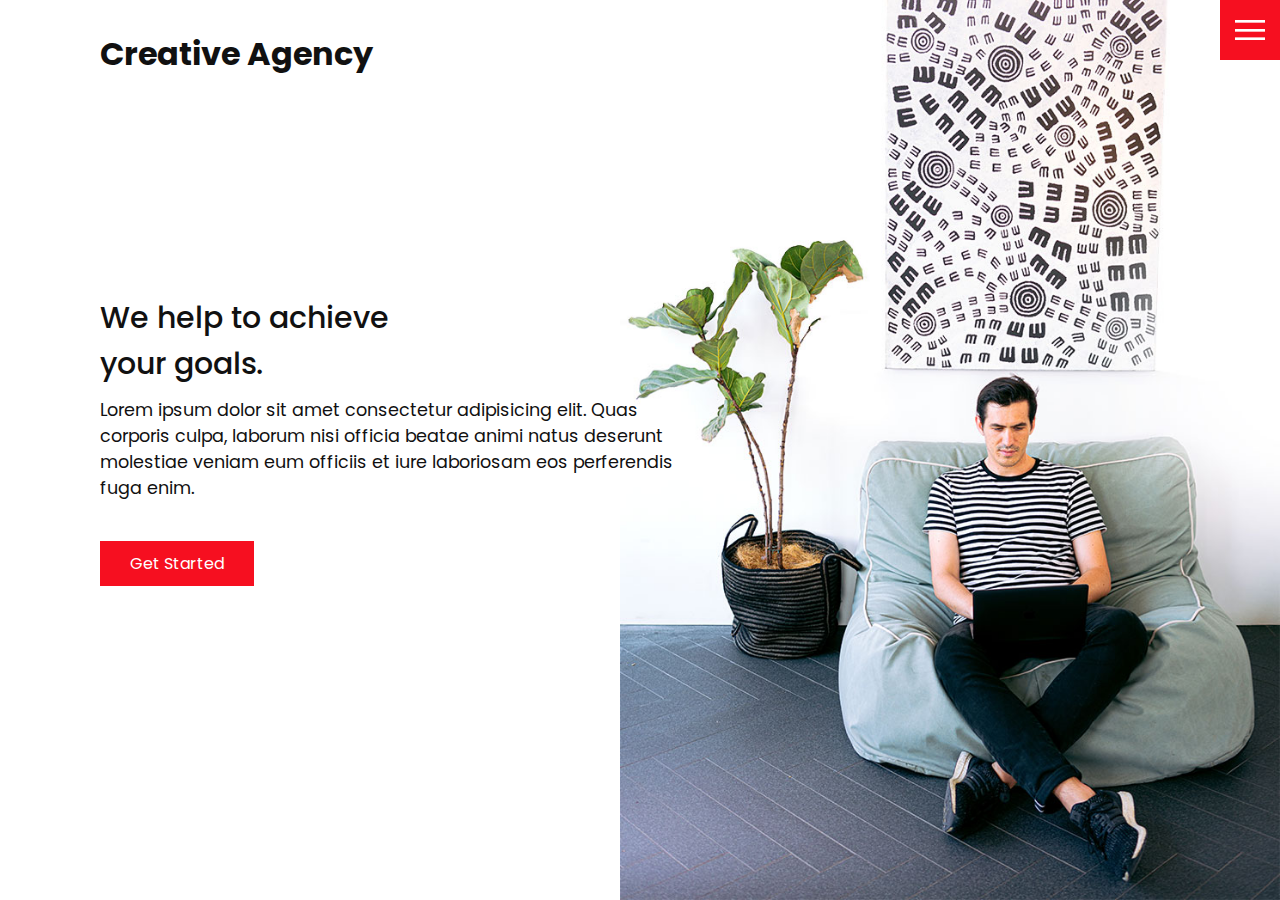
<file: index.html>
<!DOCTYPE html>
<html lang="en">
  <head>
    <meta charset="UTF-8" />
    <meta http-equiv="X-UA-Compatible" content="IE=edge" />
    <meta name="viewport" content="width=device-width, initial-scale=1.0" />
    <title>Creative Agency</title>
    <link rel="stylesheet" href="./css/style.css" />
  </head>
  <body>
    <header>
      <div class="logo">Creative Agency</div>
      <div class="toggle"></div>
      <nav class="navigation">
        <ul>
          <li><a href="index.html">Home</a></li>
          <li><a href="services.html">Services</a></li>
          <li><a href="work.html">Work</a></li>
          <li><a href="contact.html">Contact</a></li>
        </ul>
        <div class="social-links">
          <ul>
            <li>
              <a href="htttps://facebook.com" target="_blank">
                <img src="images/facebook.png" alt="facebook" />
              </a>
            </li>
            <li>
              <a href="htttps://twitter.com" target="_blank">
                <img src="images/twitter.png" alt="twitter" />
              </a>
            </li>
            <li>
              <a href="htttps://instagram.com" target="_blank">
                <img src="images/instagram.png" alt="instagram" />
              </a>
            </li>
          </ul>
          <a href="mailto:ishraf.217@gmail.com" class="email-icon">
            <img src="images/email.png" alt="" />
          </a>
        </div>
      </nav>
    </header>
    <section class="home">
      <img src="images/home-img.jpg" class="home-img" alt="" />
      <div class="home-content">
        <h1>We help to achieve <br />your goals.</h1>
        <p>
          Lorem ipsum dolor sit amet consectetur adipisicing elit. Quas corporis
          culpa, laborum nisi officia beatae animi natus deserunt molestiae
          veniam eum officiis et iure laboriosam eos perferendis fuga enim.
        </p>
        <a href="contact.html" class="btn">Get Started</a>
      </div>
    </section>
    <script src="js/script.js"></script>
  </body>
</html>
</file>
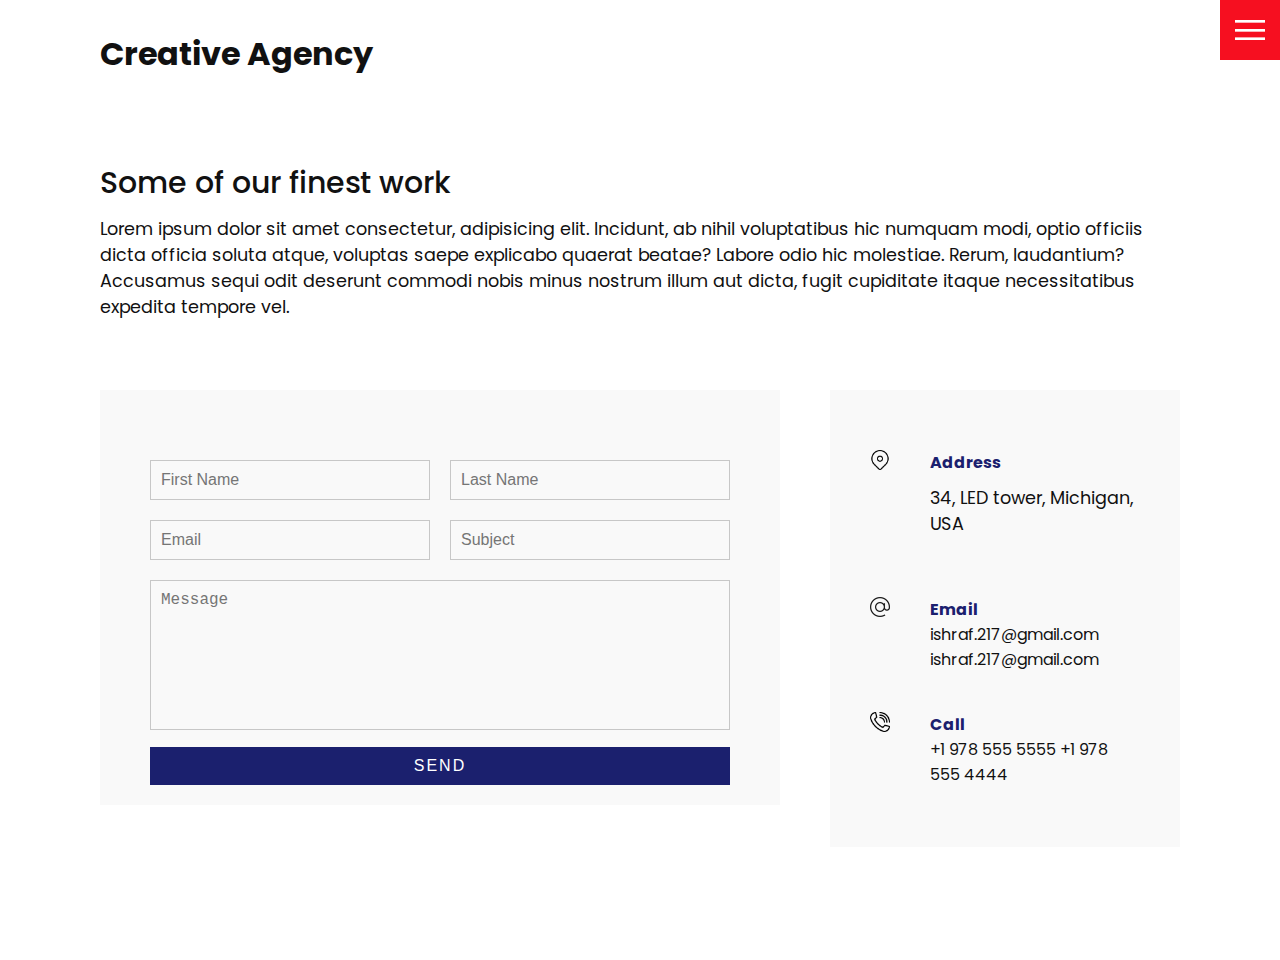
<file: contact.html>
<!DOCTYPE html>
<html lang="en">
  <head>
    <meta charset="UTF-8" />
    <meta http-equiv="X-UA-Compatible" content="IE=edge" />
    <meta name="viewport" content="width=device-width, initial-scale=1.0" />
    <title>Creative Agency</title>
    <link rel="stylesheet" href="./css/style.css" />
  </head>
  <body>
    <header>
      <div class="logo">Creative Agency</div>
      <div class="toggle"></div>
      <nav class="navigation">
        <ul>
          <li><a href="index.html">Home</a></li>
          <li><a href="services.html">Services</a></li>
          <li><a href="work.html">Work</a></li>
          <li><a href="contact.html">Contact</a></li>
        </ul>
        <div class="social-links">
          <ul>
            <li>
              <a href="htttps://facebook.com" target="_blank">
                <img src="images/facebook.png" alt="facebook" />
              </a>
            </li>
            <li>
              <a href="htttps://twitter.com" target="_blank">
                <img src="images/twitter.png" alt="twitter" />
              </a>
            </li>
            <li>
              <a href="htttps://instagram.com" target="_blank">
                <img src="images/instagram.png" alt="instagram" />
              </a>
            </li>
          </ul>
          <a href="mailto:ishraf.217@gmail.com" class="email-icon">
            <img src="images/email.png" alt="" />
          </a>
        </div>
      </nav>
    </header>
    <section>
      <div class="title">
        <h1>Some of our finest work</h1>
        <p>
          Lorem ipsum dolor sit amet consectetur, adipisicing elit. Incidunt, ab
          nihil voluptatibus hic numquam modi, optio officiis dicta officia
          soluta atque, voluptas saepe explicabo quaerat beatae? Labore odio hic
          molestiae. Rerum, laudantium? Accusamus sequi odit deserunt commodi
          nobis minus nostrum illum aut dicta, fugit cupiditate itaque
          necessitatibus expedita tempore vel.
        </p>
      </div>

      <div class="contact">
        <div class="contact-form">
          <div class="row">
            <div class="input50">
              <input type="text" placeholder="First Name" />
            </div>
            <div class="input50">
              <input type="text" placeholder="Last Name" />
            </div>
          </div>
          <div class="row">
            <div class="input50">
              <input type="text" placeholder="Email" />
            </div>
            <div class="input50">
              <input type="text" placeholder="Subject" />
            </div>
          </div>
          <div class="row">
            <div class="input100">
              <textarea placeholder="Message"></textarea>
            </div>
          </div>
          <div class="row">
            <div class="input100">
              <input type="submit" value="Send" />
            </div>
          </div>
        </div>
        <div class="contact-info">
          <div class="info-box">
            <img src="images/address.png" class="contact-icon" alt="" />
            <div class="details">
              <h4>Address</h4>
              <p>34, LED tower, Michigan, USA</p>
            </div>
          </div>
          <div class="info-box">
            <img src="images/email.png" class="contact-icon" alt="" />
            <div class="details">
              <h4>Email</h4>
              <a href="mailto:ishraf.217@gmail.com">ishraf.217@gmail.com</a>
              <a href="mailto:ishraf.217@gmail.com">ishraf.217@gmail.com</a>
            </div>
          </div>
          <div class="info-box">
            <img src="images/call.png" class="contact-icon" alt="" />
            <div class="details">
              <h4>Call</h4>
              <a href="tel:+19785555555">+1 978 555 5555</a>
              <a href="tel:+19785554444">+1 978 555 4444</a>
            </div>
          </div>
        </div>
      </div>
    </section>
    <script src="js/script.js"></script>
  </body>
</html>
</file>
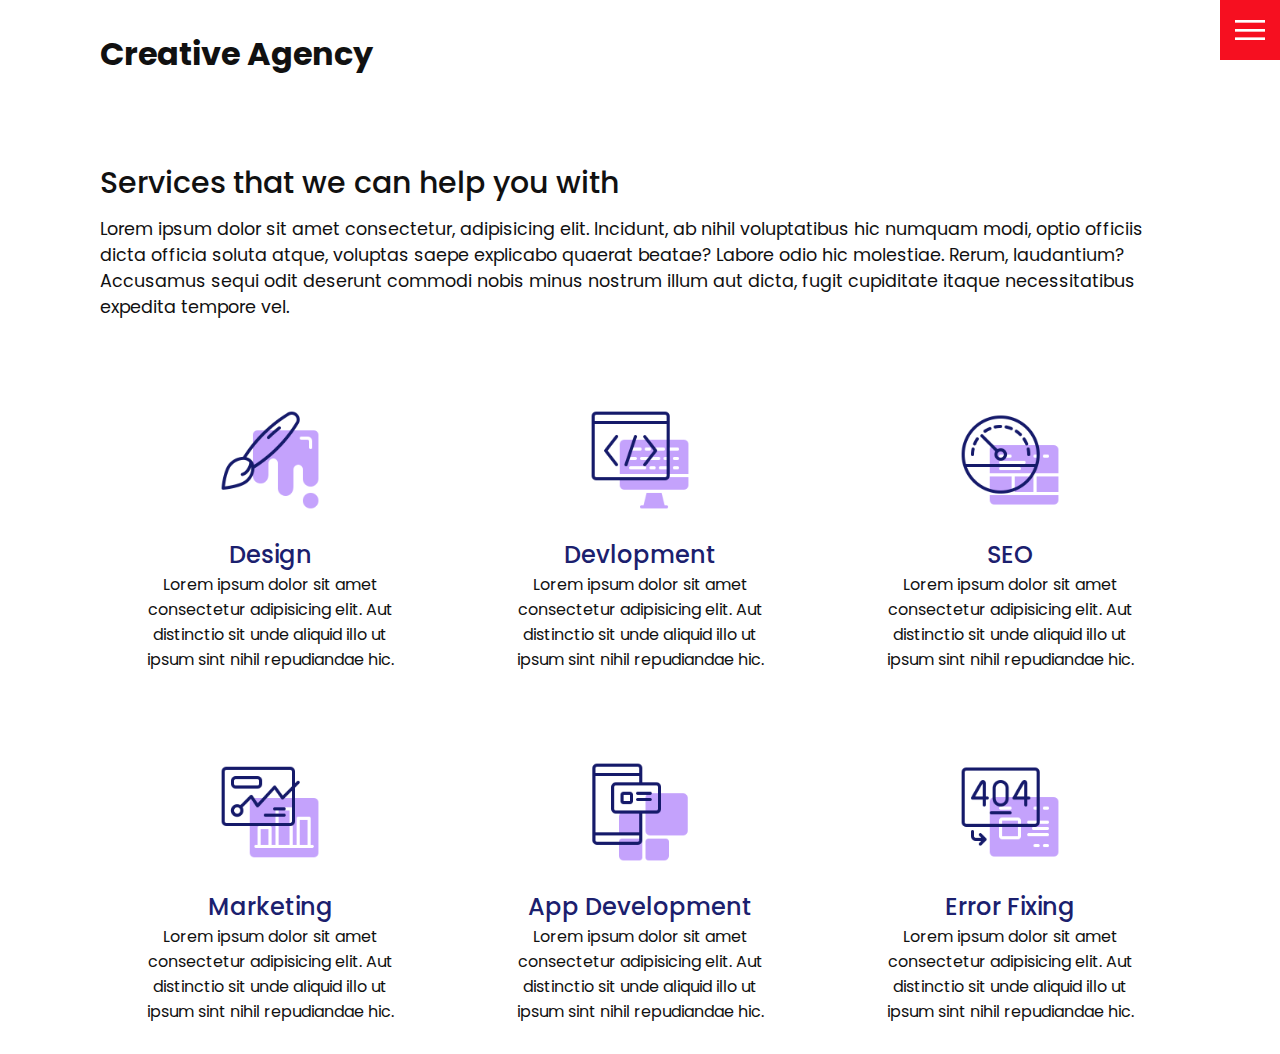
<file: services.html>
<!DOCTYPE html>
<html lang="en">
  <head>
    <meta charset="UTF-8" />
    <meta http-equiv="X-UA-Compatible" content="IE=edge" />
    <meta name="viewport" content="width=device-width, initial-scale=1.0" />
    <title>Creative Agency</title>
    <link rel="stylesheet" href="./css/style.css" />
  </head>
  <body>
    <header>
      <div class="logo">Creative Agency</div>
      <div class="toggle"></div>
      <nav class="navigation">
        <ul>
          <li><a href="index.html">Home</a></li>
          <li><a href="services.html">Services</a></li>
          <li><a href="work.html">Work</a></li>
          <li><a href="contact.html">Contact</a></li>
        </ul>
        <div class="social-links">
          <ul>
            <li>
              <a href="htttps://facebook.com" target="_blank">
                <img src="images/facebook.png" alt="facebook" />
              </a>
            </li>
            <li>
              <a href="htttps://twitter.com" target="_blank">
                <img src="images/twitter.png" alt="twitter" />
              </a>
            </li>
            <li>
              <a href="htttps://instagram.com" target="_blank">
                <img src="images/instagram.png" alt="instagram" />
              </a>
            </li>
          </ul>
          <a href="mailto:ishraf.217@gmail.com" class="email-icon">
            <img src="images/email.png" alt="" />
          </a>
        </div>
      </nav>
    </header>
    <section>
      <div class="title">
        <h1>Services that we can help you with</h1>
        <p>
          Lorem ipsum dolor sit amet consectetur, adipisicing elit. Incidunt, ab
          nihil voluptatibus hic numquam modi, optio officiis dicta officia
          soluta atque, voluptas saepe explicabo quaerat beatae? Labore odio hic
          molestiae. Rerum, laudantium? Accusamus sequi odit deserunt commodi
          nobis minus nostrum illum aut dicta, fugit cupiditate itaque
          necessitatibus expedita tempore vel.
        </p>
      </div>
      <div class="services">
        <div class="service">
          <div class="icon">
            <img src="images/001.png" alt="" />
          </div>
          <h2>Design</h2>
          Lorem ipsum dolor sit amet consectetur adipisicing elit. Aut
          distinctio sit unde aliquid illo ut ipsum sint nihil repudiandae hic.
        </div>
        <div class="service">
          <div class="icon">
            <img src="images/002.png" alt="" />
          </div>
          <h2>Devlopment</h2>
          Lorem ipsum dolor sit amet consectetur adipisicing elit. Aut
          distinctio sit unde aliquid illo ut ipsum sint nihil repudiandae hic.
        </div>
        <div class="service">
          <div class="icon">
            <img src="images/003.png" alt="" />
          </div>
          <h2>SEO</h2>
          Lorem ipsum dolor sit amet consectetur adipisicing elit. Aut
          distinctio sit unde aliquid illo ut ipsum sint nihil repudiandae hic.
        </div>
        <div class="service">
          <div class="icon">
            <img src="images/004.png" alt="" />
          </div>
          <h2>Marketing</h2>
          Lorem ipsum dolor sit amet consectetur adipisicing elit. Aut
          distinctio sit unde aliquid illo ut ipsum sint nihil repudiandae hic.
        </div>
        <div class="service">
          <div class="icon">
            <img src="images/005.png" alt="" />
          </div>
          <h2>App Development</h2>
          Lorem ipsum dolor sit amet consectetur adipisicing elit. Aut
          distinctio sit unde aliquid illo ut ipsum sint nihil repudiandae hic.
        </div>
        <div class="service">
          <div class="icon">
            <img src="images/006.png" alt="" />
          </div>
          <h2>Error Fixing</h2>
          Lorem ipsum dolor sit amet consectetur adipisicing elit. Aut
          distinctio sit unde aliquid illo ut ipsum sint nihil repudiandae hic.
        </div>
      </div>
    </section>
    <script src="js/script.js"></script>
  </body>
</html>
</file>
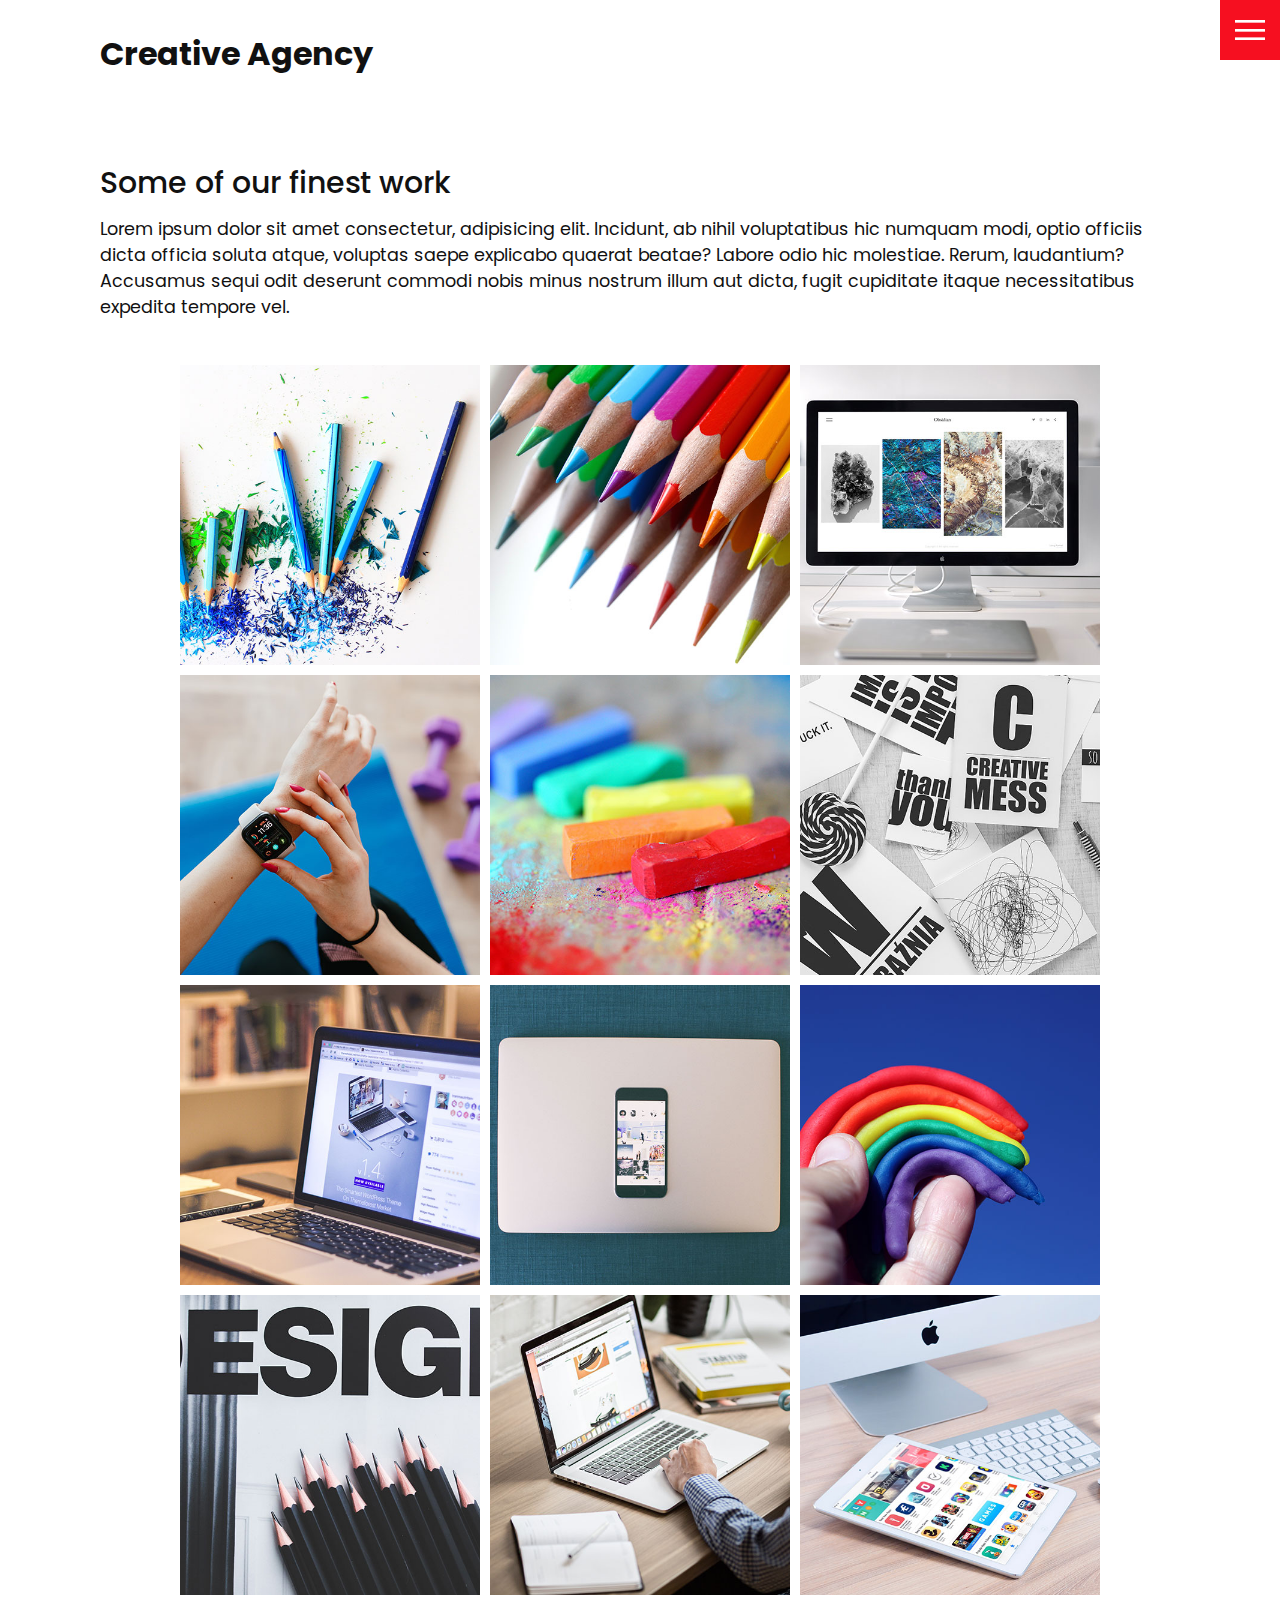
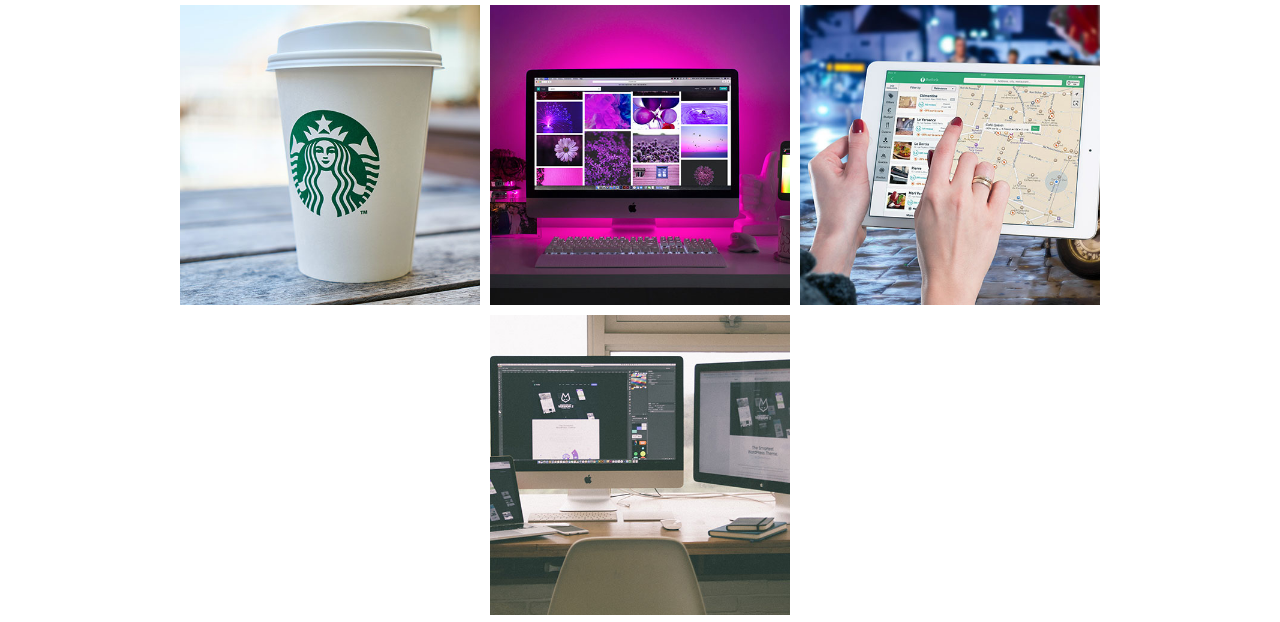
<file: work.html>
<!DOCTYPE html>
<html lang="en">
  <head>
    <meta charset="UTF-8" />
    <meta http-equiv="X-UA-Compatible" content="IE=edge" />
    <meta name="viewport" content="width=device-width, initial-scale=1.0" />
    <title>Creative Agency</title>
    <link rel="stylesheet" href="./css/style.css" />
  </head>
  <body>
    <header>
      <div class="logo">Creative Agency</div>
      <div class="toggle"></div>
      <nav class="navigation">
        <ul>
          <li><a href="index.html">Home</a></li>
          <li><a href="services.html">Services</a></li>
          <li><a href="work.html">Work</a></li>
          <li><a href="contact.html">Contact</a></li>
        </ul>
        <div class="social-links">
          <ul>
            <li>
              <a href="htttps://facebook.com" target="_blank">
                <img src="images/facebook.png" alt="facebook" />
              </a>
            </li>
            <li>
              <a href="htttps://twitter.com" target="_blank">
                <img src="images/twitter.png" alt="twitter" />
              </a>
            </li>
            <li>
              <a href="htttps://instagram.com" target="_blank">
                <img src="images/instagram.png" alt="instagram" />
              </a>
            </li>
          </ul>
          <a href="mailto:ishraf.217@gmail.com" class="email-icon">
            <img src="images/email.png" alt="" />
          </a>
        </div>
      </nav>
    </header>
    <section>
      <div class="title">
        <h1>Some of our finest work</h1>
        <p>
          Lorem ipsum dolor sit amet consectetur, adipisicing elit. Incidunt, ab
          nihil voluptatibus hic numquam modi, optio officiis dicta officia
          soluta atque, voluptas saepe explicabo quaerat beatae? Labore odio hic
          molestiae. Rerum, laudantium? Accusamus sequi odit deserunt commodi
          nobis minus nostrum illum aut dicta, fugit cupiditate itaque
          necessitatibus expedita tempore vel.
        </p>
      </div>
      <div class="portfolio">
        <div class="item">
          <img src="images/portfolio-item1.jpg" alt="" />
          <div class="action">
            <a href="#">Launch</a>
          </div>
        </div>
        <div class="item">
          <img src="images/portfolio-item2.jpg" alt="" />
          <div class="action">
            <a href="#">Launch</a>
          </div>
        </div>
        <div class="item">
          <img src="images/portfolio-item3.jpg" alt="" />
          <div class="action">
            <a href="#">Launch</a>
          </div>
        </div>
        <div class="item">
          <img src="images/portfolio-item4.jpg" alt="" />
          <div class="action">
            <a href="#">Launch</a>
          </div>
        </div>
        <div class="item">
          <img src="images/portfolio-item5.jpg" alt="" />
          <div class="action">
            <a href="#">Launch</a>
          </div>
        </div>
        <div class="item">
          <img src="images/portfolio-item6.jpg" alt="" />
          <div class="action">
            <a href="#">Launch</a>
          </div>
        </div>
        <div class="item">
          <img src="images/portfolio-item7.jpg" alt="" />
          <div class="action">
            <a href="#">Launch</a>
          </div>
        </div>
        <div class="item">
          <img src="images/portfolio-item8.jpg" alt="" />
          <div class="action">
            <a href="#">Launch</a>
          </div>
        </div>
        <div class="item">
          <img src="images/portfolio-item9.jpg" alt="" />
          <div class="action">
            <a href="#">Launch</a>
          </div>
        </div>
        <div class="item">
          <img src="images/portfolio-item10.jpg" alt="" />
          <div class="action">
            <a href="#">Launch</a>
          </div>
        </div>
        <div class="item">
          <img src="images/portfolio-item11.jpg" alt="" />
          <div class="action">
            <a href="#">Launch</a>
          </div>
        </div>
        <div class="item">
          <img src="images/portfolio-item12.jpg" alt="" />
          <div class="action">
            <a href="#">Launch</a>
          </div>
        </div>
        <div class="item">
          <img src="images/portfolio-item13.jpg" alt="" />
          <div class="action">
            <a href="#">Launch</a>
          </div>
        </div>
        <div class="item">
          <img src="images/portfolio-item14.jpg" alt="" />
          <div class="action">
            <a href="#">Launch</a>
          </div>
        </div>
        <div class="item">
          <img src="images/portfolio-item15.jpg" alt="" />
          <div class="action">
            <a href="#">Launch</a>
          </div>
        </div>
        <div class="item">
          <img src="images/portfolio-item16.jpg" alt="" />
          <div class="action">
            <a href="#">Launch</a>
          </div>
        </div>
      </div>
    </section>
    <script src="js/script.js"></script>
  </body>
</html>
</file>
<file: css/style.css>
@import url("https://fonts.googleapis.com/css2?family=Poppins:wght@200;300;400;500;600;700;800;900&display=swap");

/* BASIC STYLES */
:root {
  --primary-color: #f60f20;
  --secondary-color: #1b206e;
}

* {
  margin: 0;
  padding: 0;
  box-sizing: border-box;
}

html,
body {
  font-family: "Poppins";
  color: #111;
}

h1 {
  font-size: 30px;
  font-weight: 500;
}
p {
  margin: 10px 0 20px;
  font-size: 1.1rem;
}
section {
  display: flex;
  flex-direction: column;
  height: 100vh;
  align-items: center;
  padding: 100px;
  margin-top: 60px;
}
section.home {
  flex-direction: row;
  margin-top: 0;
}

/* BUTTONS */
.btn {
  display: inline-block;
  cursor: pointer;
  background: var(--primary-color);
  color: #fff;
  text-decoration: none;
  padding: 10px 30px;
  margin: 20px 0;
}
.btn:hover {
  transform: scale(0.98);
}
.logo {
  position: absolute;
  top: 30px;
  left: 100px;
  font-size: 2rem;
  font-weight: 700;
  z-index: 20;
}

/* TOGGLE */
.toggle {
  position: fixed;
  top: 0;
  right: 0;
  background: var(--primary-color) url("../images/menu.png");
  height: 60px;
  width: 60px;
  z-index: 20;
  background-size: 30px;
  background-repeat: no-repeat;
  background-position: center;
  cursor: pointer;
}

.toggle.active {
  background: var(--primary-color) url("../images/close.png");
  background-size: 30px;
  background-repeat: no-repeat;
  background-position: center;
}

/* NAVIGATION */
.navigation {
  position: fixed;
  top: 0;
  left: 100%;
  height: 100%;
  width: 100%;
  background-color: #fff;
  z-index: 15;
  display: flex;
  justify-content: center;
  align-items: center;
}
.navigation.active {
  left: 0;
}

.navigation ul {
  position: relative;
}
.navigation ul li {
  position: relative;
  list-style: none;
  text-align: center;
}

.navigation ul li a {
  font-size: 2.2rem;
  color: #111;
  text-decoration: none;
  font-weight: 300;
}

.navigation ul li a:hover {
  color: var(--primary-color);
}

.navigation .social-links {
  position: absolute;
  top: 0;
  left: 2px;
  width: 60px;
  height: 100%;
  display: flex;
  justify-content: center;
  align-items: center;
}

.navigation .social-links a {
  display: inline-block;
  transform: scale(0.5);
}

.navigation .email-icon {
  position: absolute;
  bottom: 20px;
  transform: scale(0.5);
}
/* HOMEPAGE */
.home-img {
  position: absolute;
  bottom: 0;
  right: 0;
  height: 110%;
}
.home-content {
  position: relative;
  z-index: 10;
  width: 600px;
}

/* SERVICE PAGE */
.services {
  margin-top: 40px;
  display: grid;
  grid-template-columns: repeat(3, 1fr);
  gap: 30px;
  text-align: center;
}
.services .service {
  padding: 30px;
}
.services .service:hover {
  box-shadow: 0 10px 30px rgba(0, 0, 0, 0.1);
}
.services .service h2 {
  font-size: 24px;
  margin-top: 20px;
  font-weight: 500;
  color: var(--secondary-color);
}
.services .service .icon img {
  max-width: 100px;
}

/* WORK PAGE */
.portfolio {
  display: flex;
  flex-wrap: wrap;
  margin-top: 20px;
  justify-content: center;
}
.portfolio .item {
  position: relative;
  width: 300px;
  height: 300px;
  margin: 5px;
}
.portfolio .item img {
  width: 100%;
  height: 100%;
}

.portfolio .item .action {
  position: absolute;
  top: 0;
  left: 0;
  width: 100%;
  height: 100%;
  background: rgba(0, 0, 0, 0.8);
  display: flex;
  justify-content: center;
  align-items: center;
  opacity: 0;
  transition: 0.5s;
}
.portfolio .item:hover .action {
  opacity: 1;
}
.portfolio .item .action a {
  color: #fff;
  text-decoration: none;
  border: 1px solid #fff;
  padding: 5px 15px;
}

/* CONTACT PAGE */
.contact {
  position: relative;
  width: 100%;
  margin-top: 50px;
  display: flex;
  justify-content: space-between;
  align-items: flex-start;
}
.contact-form {
  position: relative;
  background: #f9f9f9;
  width: calc(100% - 400px);
  padding: 60px 40px 20px;
}
.contact-form form {
  width: 100%;
}
.contact-form .row {
  width: 100%;
  display: flex;
}
.contact-form .input50 {
  width: 50%;
  margin: 0 10px;
}
.contact-form .input100 {
  width: 100%;
  margin: 0 10px;
}

.contact-form .row input,
.contact-form .row textarea {
  position: relative;
  border: 1px solid rgba(0, 0, 0, 0.2);
  color: #111;
  background: transparent;
  width: 100%;
  padding: 10px;
  outline: none;
  font-size: 16px;
  font-weight: 300;
  margin: 10px 0;
  resize: none;
}

.contact-form .row textarea {
  height: 150px;
}
.contact-form .row input[type="submit"] {
  background-color: var(--secondary-color);
  color: #fff;
  margin: 0;
  text-transform: uppercase;
  font-weight: 300;
  border: 0;
  letter-spacing: 2px;
  cursor: pointer;
}
.contact-info {
  width: 350px;
  background-color: #f9f9f9;
  padding: 60px 40px 20px;
}
.contact-info .info-box {
  display: flex;
  align-items: flex-start;
  margin-bottom: 40px;
}
.contact-info .info-box .contact-icon {
  width: 20px;
  margin-right: 40px;
}
.contact-info .info-box .details h4 {
  color: var(--secondary-color);
}
.contact-info .info-box .details p,
.contact-info .info-box .details a {
  color: #111;
  text-decoration: none;
}

/* MEDIA QUERIES */
@media (max-width: 1024px) {
  .home-img {
    display: none;
  }

  .logo {
    top: 10px;
    left: 40px;
    font-size: 1.5rem;
  }
  section {
    padding: 100px 40px;
  }
  .navigation ul li a {
    font-size: 2rem;
  }
  .services {
    grid-template-columns: repeat(2, 1fr);
  }
  .contact {
    flex-direction: column;
  }
  .contact-form {
    width: 100px;
    padding: 30px 30px 20px;
  }
}

@media (max-width: 768px) {
  .services {
    grid-template-columns: 1fr;
  }
  .services .service {
    box-shadow: 0 10px 30px rgba(0, 0, 0, 0.1);
  }
  .contact-form .input50,
  .contact-form .input100 {
    width: 100%;
    margin: 0;
  }
  .contact-info {
    width: 100%;
    margin-top: 20px;
    padding: 30px 30px 20px;
  }
}
</file>
